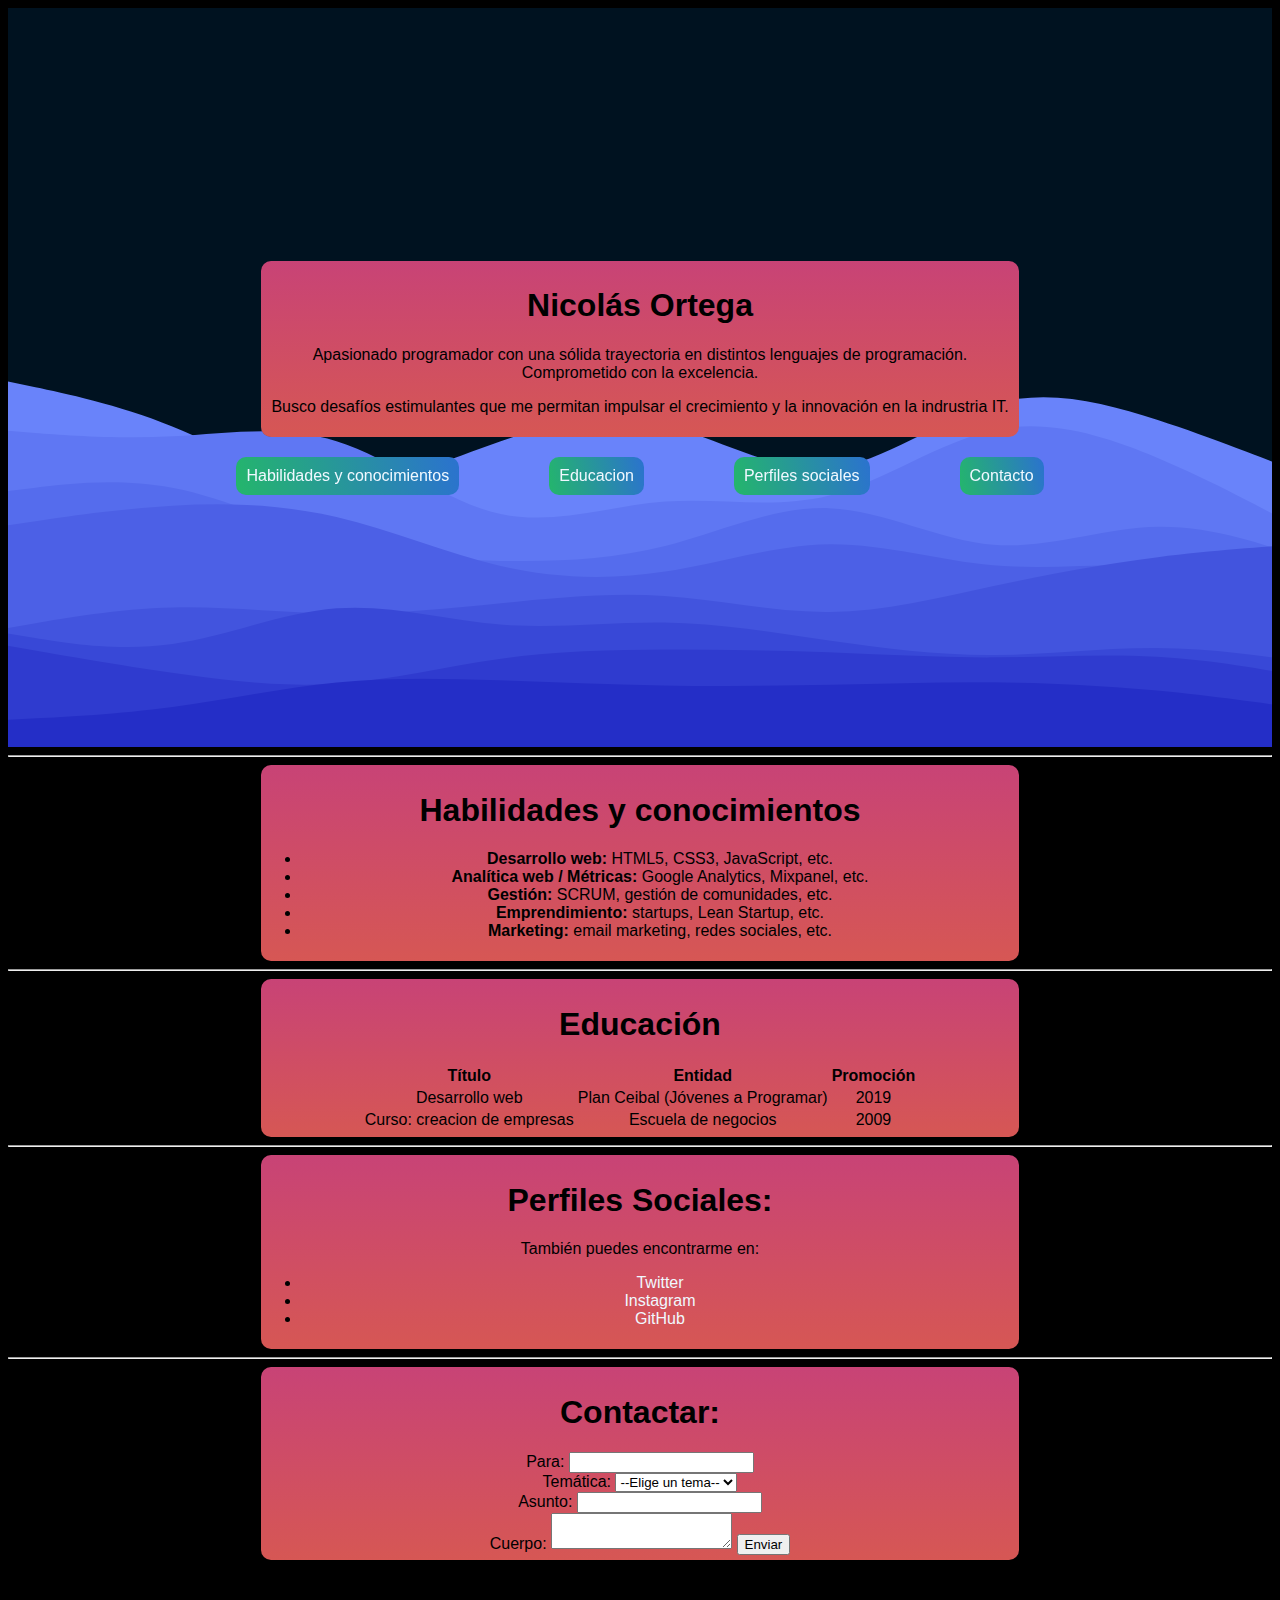
<file: index.html>
<!DOCTYPE html>
<html lang="en">
<head>
    <meta charset="UTF-8">
    <meta name="viewport" content="width=device-width, initial-scale=1.0">
    <title>Nicolás Ortega</title>
    <link rel="stylesheet" href="style.css">
    
</head>
<body>

<div class="portada">   

    <div class="nombreDescripicon">

    <h1 id="nombre">Nicolás Ortega</h1>
    <p>Apasionado programador con una sólida trayectoria en distintos lenguajes de programación. Comprometido con la excelencia. </p>
    <p>Busco desafíos estimulantes que me permitan impulsar el crecimiento y la innovación en la indrustria IT. </p>

    </div>
    
    <nav>
        <div class="botonesGuia">
        <div id="habilidadesYConocimineto">
        <a href="#habilidadesYConociminetoTitulo">Habilidades y conocimientos</a>
        </div>
        <div id="educacion">
        <a href="#educacionTitulo">Educacion</a>
        </div>
        <div id="perfilesSociales">
        <a href="#perfilesSocialesTitulo">Perfiles sociales</a>
        </div>
        <div id="contactar">
        <a href="#contactarTitulo">Contacto</a>
        </div>
    
    </div>
    </nav>
    
</div>



<hr>

  

    
<div class="habilidadesYConocimineto">
        <h1 id="habilidadesYConociminetoTitulo"> <b>Habilidades y conocimientos </b> </h1>
        <ul>
        <li> <b>Desarrollo web: </b> HTML5, CSS3, JavaScript, etc. </li>
        <li> <b>Analítica web / Métricas: </b> Google Analytics, Mixpanel, etc. </li>
        <li> <b>Gestión: </b> SCRUM, gestión de comunidades, etc. </li>
        <li> <b>Emprendimiento: </b> startups, Lean Startup, etc.</li>
        <li> <b>Marketing: </b> email marketing, redes sociales, etc.</li>
    </ul>
</div>
<hr>

<div class="educacion">
    <h1 id="educacionTitulo"> <b> Educación </b> </h1>
    <table>
        <tr>
          <th>Título</th>
          <th>Entidad</th>
          <th>Promoción</th>
        </tr>
        <tr>
          <td>Desarrollo web </td>
          <td>Plan Ceibal (Jóvenes a Programar)</td>
          <td>2019</td>
        </tr>
        <tr>
          <td>Curso: creacion de empresas</td>
          <td>Escuela de negocios</td>
          <td>2009</td>
        </tr>
    </table>
</div>

    <hr>
<div class="perfilesSociales">
    <h1 id="perfilesSocialesTitulo">Perfiles Sociales:</h1>
    <p>También puedes encontrarme en:</p>
    <ul>
        <li><a href="https://twitter.com/LuisLacallePou"> Twitter</a></li>
        <li><a href="https://www.youtube.com/watch?v=dQw4w9WgXcQ"> Instagram</a></li>
        <li><a href="https://github.com"> GitHub</a></li>
    </ul>
</div>

    <hr>


<div class="contactar">
    <h1 id="contactarTitulo">Contactar:</h1>
    <form>
        <label for="para">Para:</label>
        <input type="text" id="asunto" name="asunto"><br>
        <label for="tema">Temática:</label>
        <select name="select">
            <option value="tema">--Elige un tema--</option>
            <option value="consulta">Consulta</option>
            <option value="propuesta">Propuesta</option>
            <option value="reporte">Reporte</option>
            <option value="otro">Otro</option>
        </select><br>
        <label for="asunto">Asunto:</label>
        <input type="textarea" id="asunto" name="asunto"><br>
        
        <label for="cuerpo">Cuerpo:</label>
        <textarea name="cuerpo"></textarea>

        <input type="button" value="Enviar">
    </form>
</div>

<br><br><br><br><br><br><br><br>
</body>
</html>
</file>
<file: style.css>
body{
   background-color: #000000;
   font-family: Arial, Helvetica, sans-serif;
}

.portada{
        padding-bottom: 20%;
        padding-top: 20%;
        background-image: url(layered-waves-haikei.svg);
        background-color: #344b71;
        background-size: cover;
        
       
}



.nombreDescripicon{
    background: #c84376;
    background: -webkit-linear-gradient(180deg, #c84376 0%, #d65754 100%);
    background: linear-gradient(180deg, #c84376 0%, #d65754 100%);
    -webkit-backdrop-filter: blur(7px);
    backdrop-filter: blur(7px);

    border-radius: 10px;
    margin-left: 20%;
    margin-right: 20%;
    text-align: center;
    padding: 5px 0px 5px 0px;
}

.nombreDescripicon > h1{
    align-items: center;
    text-align: center;
    font-weight: bold;
    color: #000000;
    opacity: 1;
    
}

#nombre{
    font-family: Arial, Helvetica, sans-serif;
	font-stretch: condensed;
}



nav{
    position: sticky;
    top: 0;
}

.botonesGuia{
    display: flex;
    padding-top: 20px;
    margin-left: 20%;
    text-align: center;
    align-items: center;
    justify-content: center;
    margin: 0 10px;
    
    
}

.botonesGuia > div {
    background: #24b66b;
    background: -webkit-linear-gradient(77deg, #24b66b 0%, #2b72cf 100%);
    background: linear-gradient(77deg, #24b66b 0%, #2b72cf 100%);
    border-radius: 10px;
    padding: 10px 10px 10px 10px;
    display: flex;
    margin: 0 45px;
    max-width: 100%;
    
 

    
}

a{
  color: aliceblue;
  text-decoration: none;
}



.habilidadesYConocimineto{
    background: #c84376;
    background: -webkit-linear-gradient(180deg, #c84376 0%, #d65754 100%);
    background: linear-gradient(180deg, #c84376 0%, #d65754 100%);
    -webkit-backdrop-filter: blur(7px);
    backdrop-filter: blur(7px);

    border-radius: 10px;
    margin-left: 20%;
    margin-right: 20%;
    text-align: center;
    align-items: center;
    padding: 5px 0px 5px 0px;
    
}



.educacion{
    background: #c84376;
    background: -webkit-linear-gradient(180deg, #c84376 0%, #d65754 100%);
    background: linear-gradient(180deg, #c84376 0%, #d65754 100%);
    -webkit-backdrop-filter: blur(7px);
    backdrop-filter: blur(7px);

    border-radius: 10px;
    margin-left: 20%;
    margin-right: 20%;
    text-align: center;
    align-items: center;
    padding: 5px 0px 5px 0px;
    
    justify-content: center;
}

.educacion  table{
    display: flex;
    justify-content: center;
}




.perfilesSociales{
    background: #c84376;
    background: -webkit-linear-gradient(180deg, #c84376 0%, #d65754 100%);
    background: linear-gradient(180deg, #c84376 0%, #d65754 100%);
    -webkit-backdrop-filter: blur(7px);
    backdrop-filter: blur(7px);

    border-radius: 10px;
    margin-left: 20%;
    margin-right: 20%;
    text-align: center;
    align-items: center;
    padding: 5px 0px 5px 0px;
    
    justify-content: center;
}

.contactar{
    background: #c84376;
    background: -webkit-linear-gradient(180deg, #c84376 0%, #d65754 100%);
    background: linear-gradient(180deg, #c84376 0%, #d65754 100%);
    -webkit-backdrop-filter: blur(7px);
    backdrop-filter: blur(7px);

    border-radius: 10px;
    margin-left: 20%;
    margin-right: 20%;
    text-align: center;
    align-items: center;
    padding: 5px 0px 5px 0px;
    
    justify-content: center;
}
</file>
